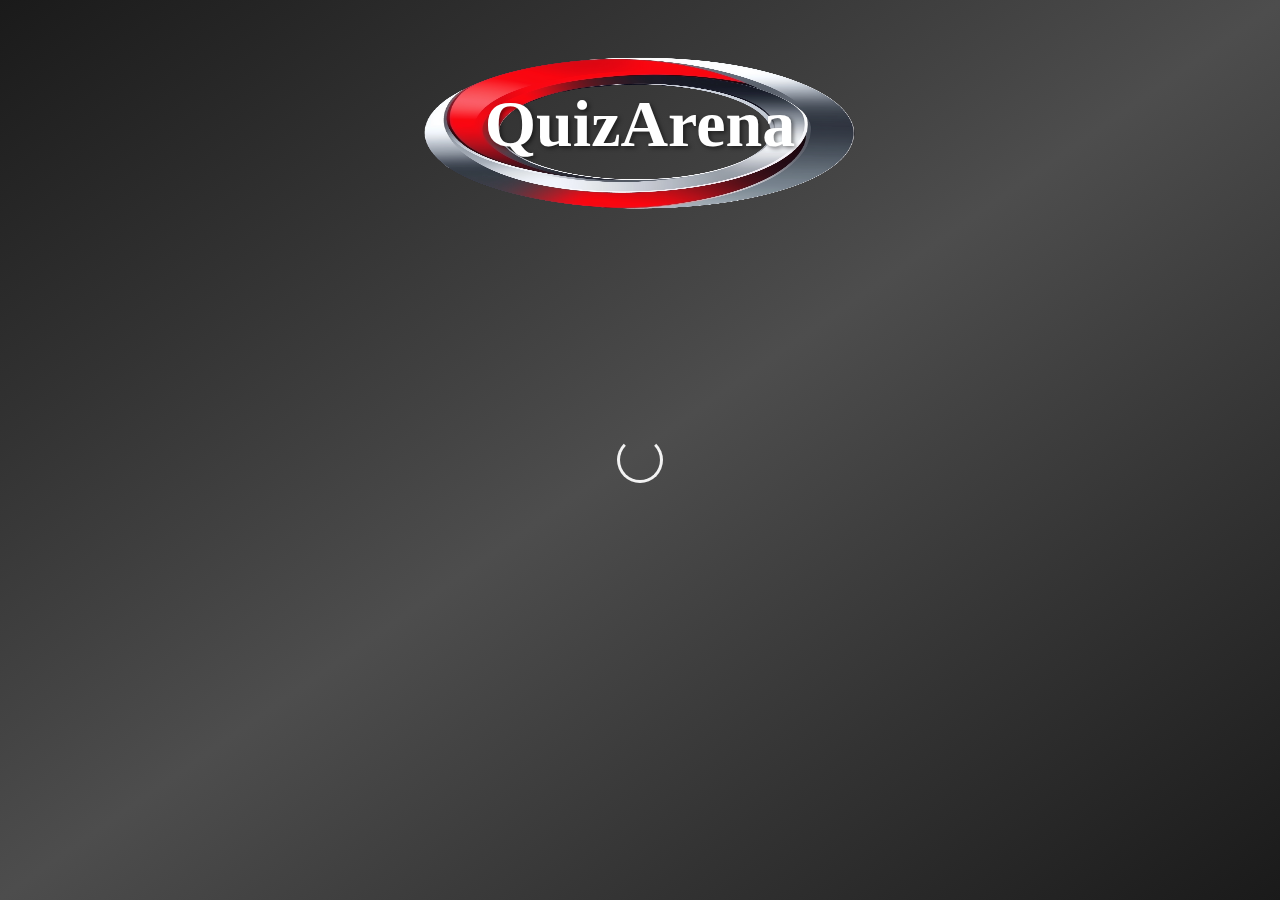
<file: Quizspiel/index.html>
<!DOCTYPE html>
<html lang="en">
<head>
    <meta charset="UTF-8">
    <meta name="viewport" content="width=device-width, initial-scale=1.0">
    <title>Document</title>
    <link rel="stylesheet" href="style.css">
    <link rel="stylesheet" href="https://cdnjs.cloudflare.com/ajax/libs/font-awesome/6.5.1/css/all.min.css">
</head>


<body class="background-dark">


    <div class="loading-state">
        <h1 class="title loading-title">QuizArena</h1>
        <div class="logo loading-logo">
            <img src="img/logo.png">
        </div>
        <div class="loader"></div>
    </div>

    <!-- Normal State (initially hidden) -->
    <div class="normal-state hidden">
        <div>
            <h1 class="title">QuizArena</h1>
        </div>
        <div class="logo">
            <img src="img/logo.png">
        </div>
        
        <!-- Erster Button -->
        <div class="start-button-container">
            <button class="start-button" onclick="showGameOptions()">
                Neues Spiel starten
            </button>
        </div>

        <div class="start-buttons-container hidden">
            <button class="start-button" onclick="window.location.href='game.html'">
                <i class="fas fa-random"></i>
                Zufällig
            </button>
            <button class="start-button" onclick="window.location.href='friends.html'">
                <i class="fas fa-users"></i>
                Freunde
            </button>
        </div>
    
    <script>
        window.addEventListener('load', function() {
            setTimeout(function() {
                document.querySelector('.loading-state').style.display = 'none';
                document.querySelector('.normal-state').classList.remove('hidden');
            }, 2000);
        });

        function showGameOptions() {
            document.querySelector('.start-button-container').style.display = 'none';
            document.querySelector('.start-buttons-container').classList.remove('hidden');
        }
    </script>


</body>

</html>
</file>
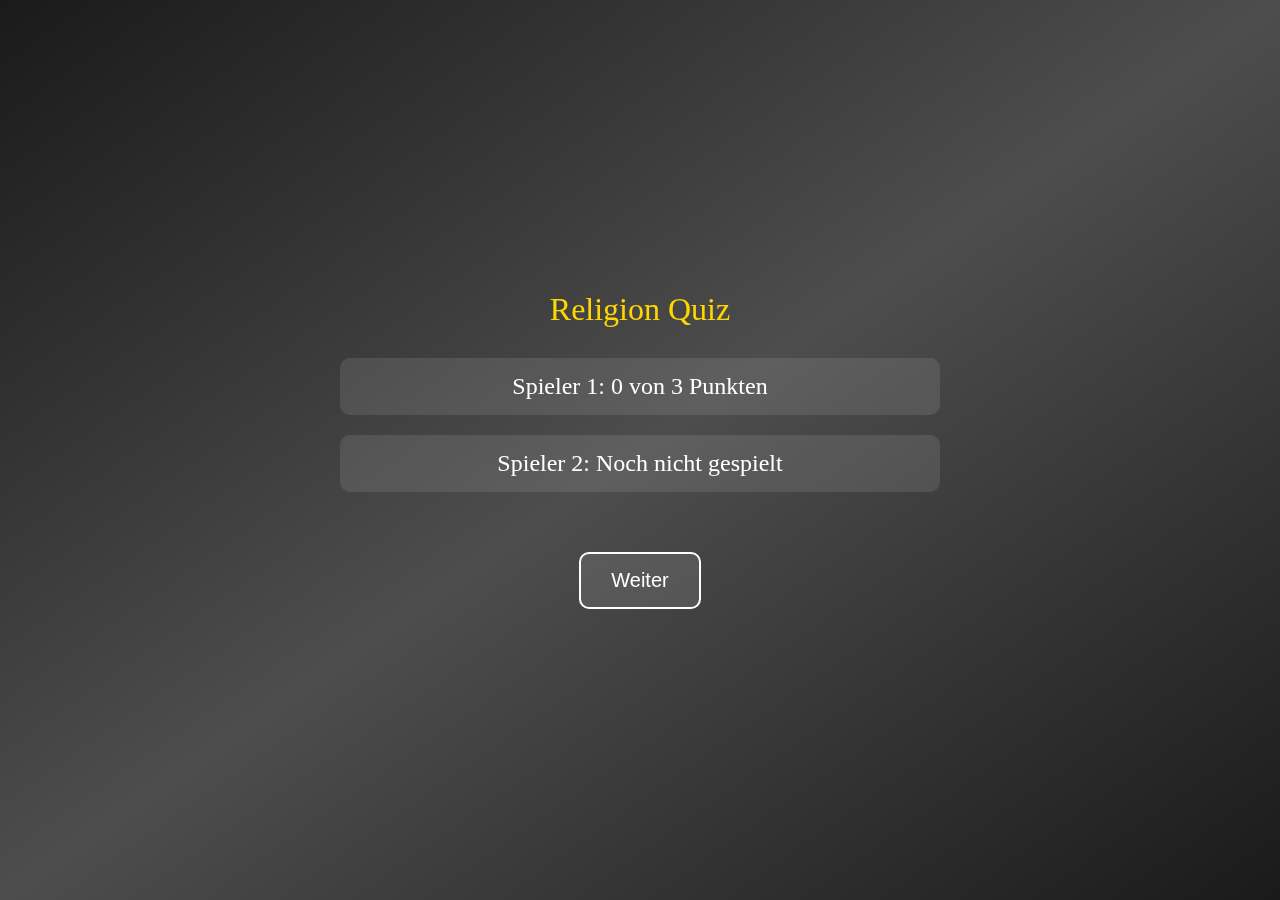
<file: Quizspiel/duel-overview.html>
<!DOCTYPE html>
<html lang="de">
<head>
    <meta charset="UTF-8">
    <meta name="viewport" content="width=device-width, initial-scale=1.0">
    <title>Duell Übersicht</title>
    <link rel="stylesheet" href="style.css">
    <style>
        .overview-container {
            position: fixed;
            left: 50%;
            top: 50%;
            transform: translate(-50%, -50%);
            text-align: center;
            color: white;
            width: 80%;
            max-width: 600px;
        }

        .score-container {
            margin-top: 30px;
            font-size: 24px;
        }

        .player-score {
            margin: 20px 0;
            padding: 15px;
            background-color: rgba(255, 255, 255, 0.1);
            border-radius: 10px;
        }

        .continue-button {
            margin-top: 40px;
            padding: 15px 30px;
            font-size: 20px;
            background-color: rgba(255, 255, 255, 0.1);
            border: 2px solid white;
            color: white;
            border-radius: 10px;
            cursor: pointer;
            transition: all 0.3s ease;
        }

        .continue-button:hover {
            background-color: rgba(255, 255, 255, 0.2);
        }

        .category-name {
            font-size: 32px;
            margin-bottom: 20px;
            color: #ffd700;
        }
    </style>
</head>
<body class="background-dark">
    <div class="overview-container">
        <div class="category-name">Religion Quiz</div>
        
        <div class="score-container">
            <div class="player-score">
                Spieler 1: <span id="player1-score">0</span> von 3 Punkten
            </div>
            <div class="player-score">
                Spieler 2: <span id="player2-score">Noch nicht gespielt</span>
            </div>
        </div>

        <button class="continue-button" onclick="continueGame()">Weiter</button>
    </div>

    <script>
        // Punkte aus dem localStorage holen
        const player1Score = localStorage.getItem('player1Score') || 0;
        const currentPlayer = localStorage.getItem('currentPlayer');
        
        // Punkte anzeigen
        document.getElementById('player1-score').textContent = player1Score;

        function continueGame() {
            if (currentPlayer === '1') {
                // Starte Spieler 2
                localStorage.setItem('currentPlayer', '2');
                window.location.href = 'religion.html';
            } else {
                // Beide Spieler fertig, zur nächsten Kategorie
                window.location.href = 'next-category.html'; 
            }
        }
    </script>
</body>
</html>
</file>
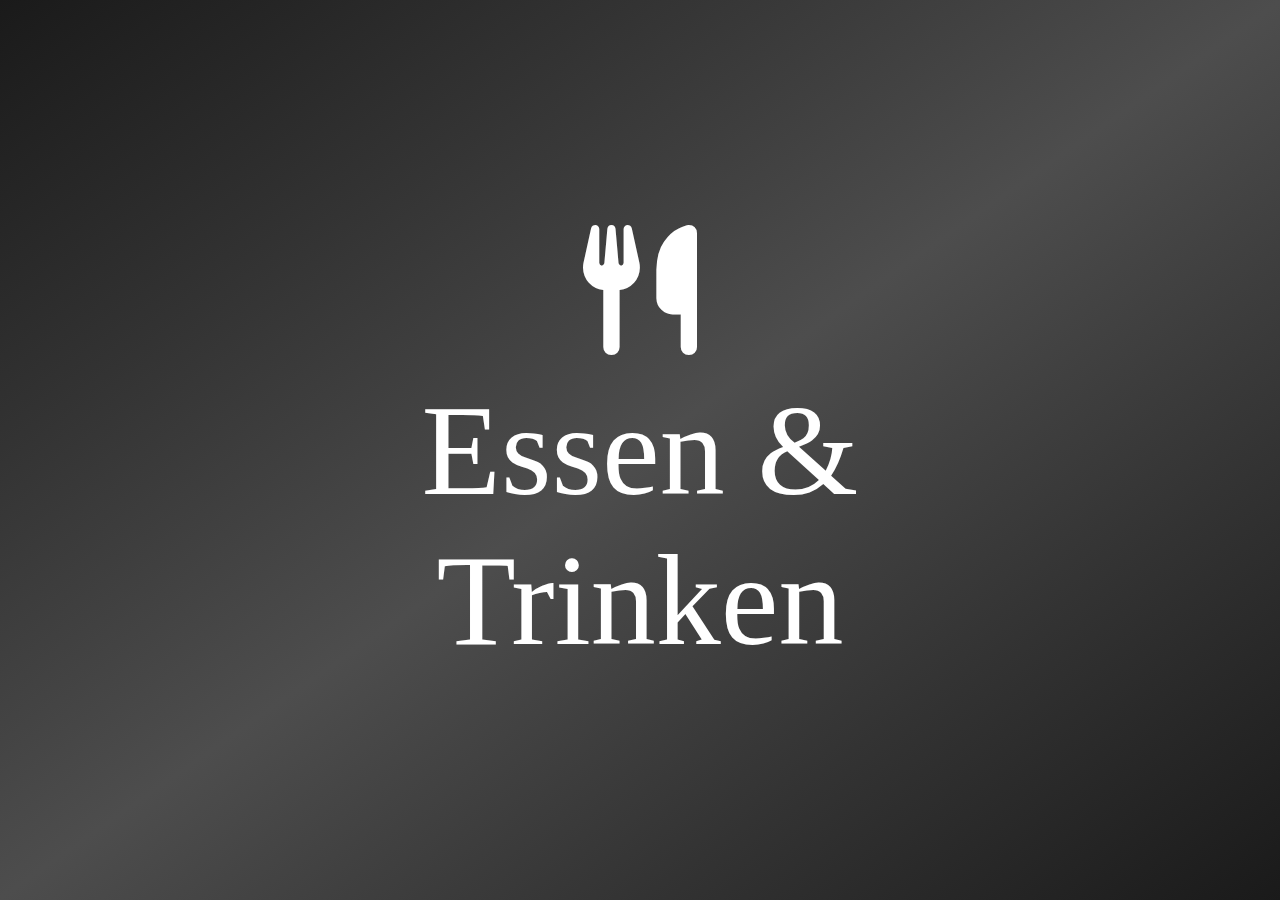
<file: Quizspiel/food-intro.html>
<!DOCTYPE html>
<html lang="de">
    <head>
        <link rel="stylesheet" href="style.css">    
        <link rel="stylesheet" href="game.css">     
        <link rel="stylesheet" href="https://cdnjs.cloudflare.com/ajax/libs/font-awesome/6.5.1/css/all.min.css">
        <meta http-equiv="refresh" content="2;url=food.html">
    </head>
<body class="background-dark">
    <div class="intro-container">
        <i class="fas fa-utensils"></i>
        <div class="intro-text">Essen & Trinken</div>
    </div>

    <style>
        .intro-container {
            position: fixed;
            top: 50%;
            left: 50%;
            transform: translate(-50%, -50%);
            text-align: center;
            color: white;
        }

        .intro-container i {
            font-size: 130px;
            margin-bottom: 20px;
            display: block;
        }

        .intro-text {
            font-size: 130px;
        }
    </style>
</body>
</html>
</file>
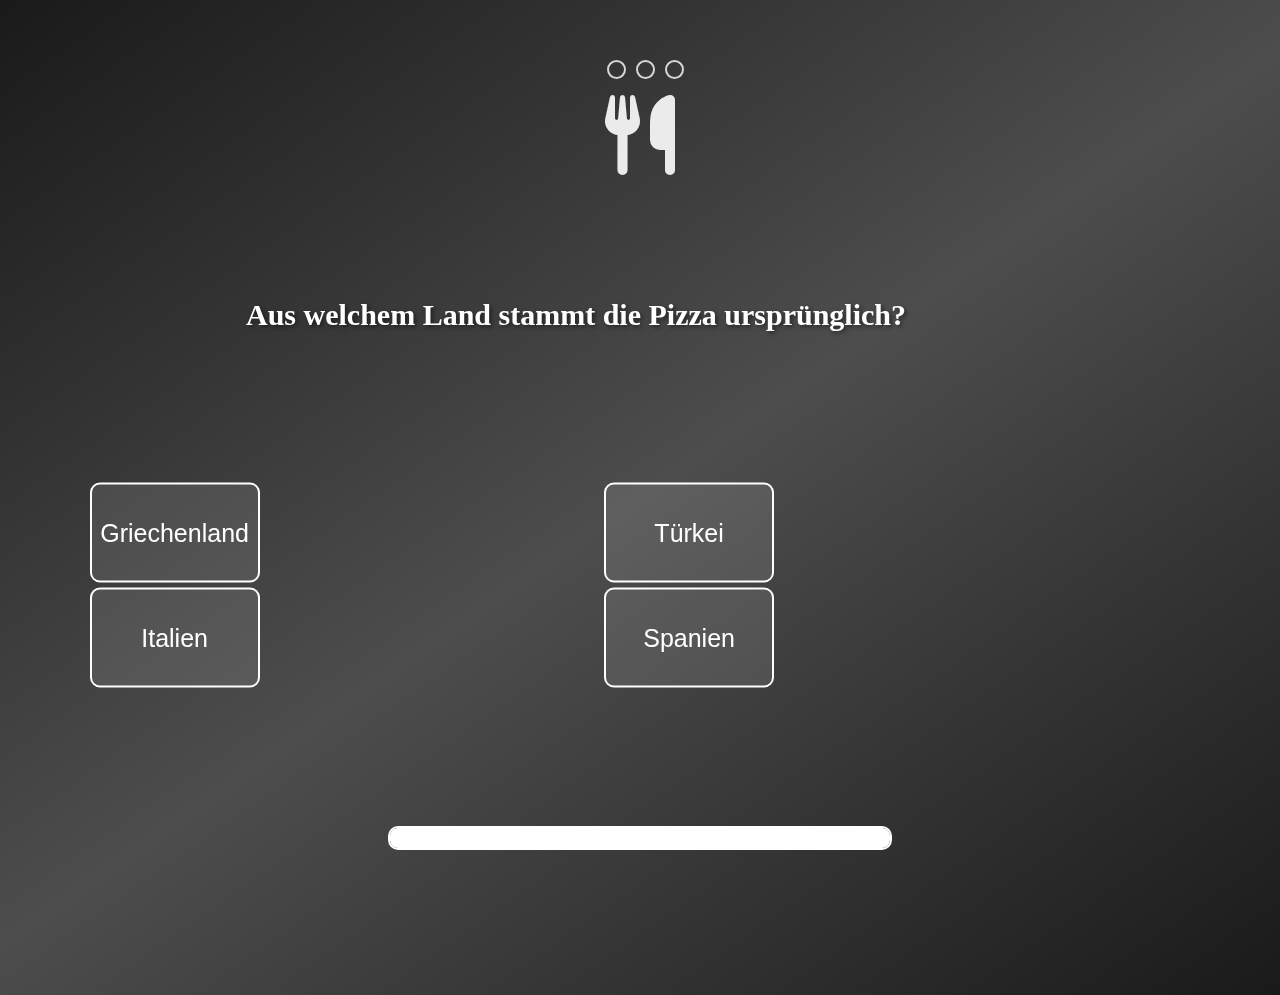
<file: Quizspiel/food.html>
<!DOCTYPE html>
<html lang="de">
<head>
    <meta charset="UTF-8">
    <meta name="viewport" content="width=device-width, initial-scale=1.0">
    <title>Essen & Trinken Quiz</title>
    <link rel="stylesheet" href="style.css">
    <link rel="stylesheet" href="quiz.css"> 
    <link rel="stylesheet" href="https://cdnjs.cloudflare.com/ajax/libs/font-awesome/6.5.1/css/all.min.css">
    <style>
        .icon-container {
            margin-top: 95px;
            position: relative;
            text-align: center;
        }

        .fa-utensils {
            font-size: 80px;
            color: white;
            opacity: 0.9;
        }
    </style>
</head>
<body class="background-dark">
    <div class="quiz-container">
        <div class="icon-container">
            <i class="fas fa-utensils"></i>
            <div class="progress-rings">
                <div class="ring"></div>
                <div class="ring"></div>
                <div class="ring"></div>
            </div>
        </div>

        <div class="question-container" id="question-text"></div>
        
        <div class="answers-grid" id="answers-container"></div>
    </div>

    <div class="timer-container">
        <div class="timer-bar"></div>
    </div>

    <div class="next-hint" id="nextHint">Weiterklicken für nächste Frage</div>

    <script src="food-questions.js"></script>
    <script>
        function shuffleQuestions(array) {
            for (let i = array.length - 1; i > 0; i--) {
                const j = Math.floor(Math.random() * (i + 1));
                [array[i], array[j]] = [array[j], array[i]];
            }
            return array;
        }

        let questions = shuffleQuestions([...foodQuestions.questions]);
        let currentQuestion = 0;
        let canProceedToNext = false;
        let currentRing = 0;
        const timerBar = document.querySelector('.timer-bar');
        const rings = document.querySelectorAll('.ring');
        const nextHint = document.getElementById('nextHint');

        function showQuestion(index) {
            nextHint.classList.remove('visible');
            
            if (index >= questions.length || currentRing >= 3) {
                const correctAnswers = document.querySelectorAll('.ring[style*="background-color: rgb(0, 255, 0)"]').length;
                localStorage.setItem('player1Score', correctAnswers);
                window.location.href = 'duel-overview.html';
                return;
            }

            const question = questions[index];
            const questionText = document.getElementById('question-text');
            const answersContainer = document.getElementById('answers-container');
            
            const shuffledAnswers = shuffleQuestions([...question.antworten]);

            questionText.textContent = question.frage;
            answersContainer.innerHTML = '';
            
            shuffledAnswers.forEach(answer => {
                const button = document.createElement('button');
                button.className = 'answer-button';
                button.textContent = answer;
                answersContainer.appendChild(button);
            });

            addButtonListeners();
            resetTimer();
        }

        function addButtonListeners() {
            const buttons = document.querySelectorAll('.answer-button');

            buttons.forEach(button => {
                button.addEventListener('click', function handleClick() {
                    if (canProceedToNext) return;
                    
                    if (currentRing >= 3) {
                        const correctAnswers = document.querySelectorAll('.ring[style*="background-color: rgb(0, 255, 0)"]').length;
                        localStorage.setItem('player1Score', correctAnswers);
                        window.location.href = 'duel-overview.html';
                        return;
                    }

                    timerBar.style.animationPlayState = 'paused';
                    canProceedToNext = true;
                    nextHint.classList.add('visible');

                    buttons.forEach(btn => btn.classList.remove('correct', 'incorrect'));
            
                    if (this.textContent === questions[currentQuestion].richtigeAntwort) {
                        this.classList.add('correct');
                        rings[currentRing].style.backgroundColor = '#00ff00';
                        rings[currentRing].style.borderColor = '#00ff00';
                    } else {
                        this.classList.add('incorrect');
                        rings[currentRing].style.backgroundColor = '#ff0000';
                        rings[currentRing].style.borderColor = '#ff0000';
                        buttons.forEach(btn => {
                            if (btn.textContent === questions[currentQuestion].richtigeAntwort) {
                                btn.classList.add('correct');
                            }
                        });
                    }

                    currentRing++;

                    if (currentRing >= 3) {
                        setTimeout(() => {
                            const correctAnswers = document.querySelectorAll('.ring[style*="background-color: rgb(0, 255, 0)"]').length;
                            localStorage.setItem('player1Score', correctAnswers);
                            window.location.href = 'duel-overview.html';
                        }, 1000);
                        return;
                    }

                    setTimeout(() => {
                        document.body.addEventListener('click', function nextQuestion() {
                            if (canProceedToNext) {
                                currentQuestion++;
                                showQuestion(currentQuestion);
                                document.body.removeEventListener('click', nextQuestion);
                            }
                        });
                    }, 100);

                    button.removeEventListener('click', handleClick);
                });
            });
        }

        function resetTimer() {
            timerBar.style.animation = 'none';
            timerBar.offsetHeight;
            timerBar.style.animation = 'countdown 12s linear forwards';
            timerBar.style.animationPlayState = 'running';
            canProceedToNext = false;

            timerBar.addEventListener('animationend', function() {
                if (currentRing >= 3) {
                    const correctAnswers = document.querySelectorAll('.ring[style*="background-color: rgb(0, 255, 0)"]').length;
                    localStorage.setItem('player1Score', correctAnswers);
                    window.location.href = 'duel-overview.html';
                    return;
                }

                const buttons = document.querySelectorAll('.answer-button');
                
                rings[currentRing].style.backgroundColor = '#ff0000';
                rings[currentRing].style.borderColor = '#ff0000';
                currentRing++;
                
                buttons.forEach(btn => {
                    if (btn.textContent === questions[currentQuestion].richtigeAntwort) {
                        btn.classList.add('correct');
                    }
                });
                
                canProceedToNext = true;
                nextHint.classList.add('visible');

                if (currentRing >= 3) {
                    setTimeout(() => {
                        const correctAnswers = document.querySelectorAll('.ring[style*="background-color: rgb(0, 255, 0)"]').length;
                        localStorage.setItem('player1Score', correctAnswers);
                        window.location.href = 'duel-overview.html';
                    }, 1000);
                    return;
                }

                document.body.addEventListener('click', function nextQuestion() {
                    if (canProceedToNext) {
                        currentQuestion++;
                        showQuestion(currentQuestion);
                        document.body.removeEventListener('click', nextQuestion);
                    }
                });
            });
        }

        showQuestion(currentQuestion);
    </script>
</body>
</html>
</file>
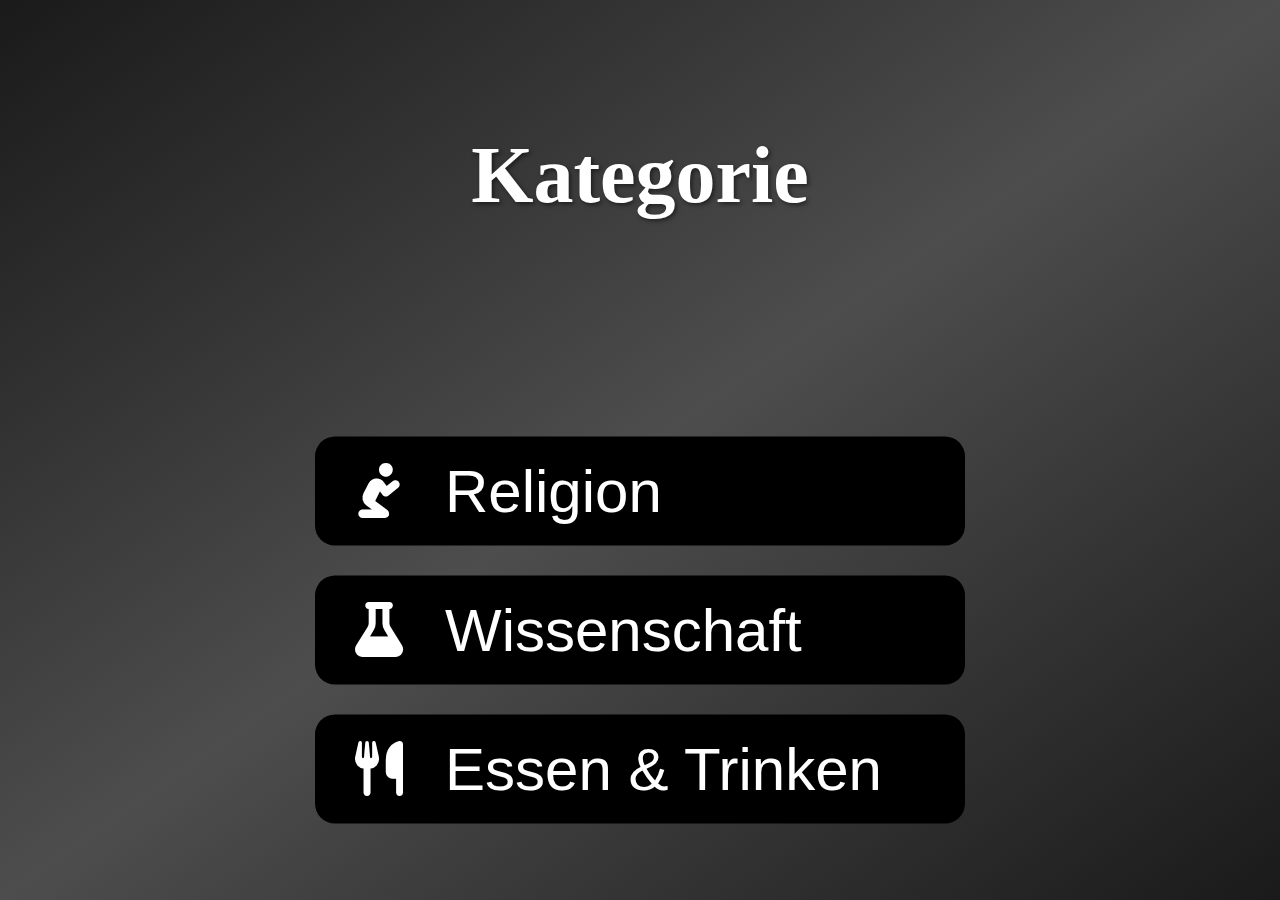
<file: Quizspiel/game.html>
<!DOCTYPE html>
<html lang="en">
<head>
    <link rel="stylesheet" href="style.css">
    <link rel="stylesheet" href="game.css"> 
    <link rel="stylesheet" href="https://cdnjs.cloudflare.com/ajax/libs/font-awesome/6.5.1/css/all.min.css">
</head>
<body class="background-dark">


<h1 class="title">Kategorie</h1>

<div class="category-buttons">
    <button class="category-button" onclick="window.location.href='religion-intro.html'">
        <i class="fas fa-pray"></i>
        Religion
    </button>
    <button class="category-button" onclick="window.location.href='science-intro.html'">
        <i class="fas fa-flask"></i>
        Wissenschaft
    </button>
    <button class="category-button"onclick="window.location.href='food-intro.html'">
        <i class="fas fa-utensils"></i>
        Essen & Trinken
    </button>
</div>



</body>
</html>
</file>
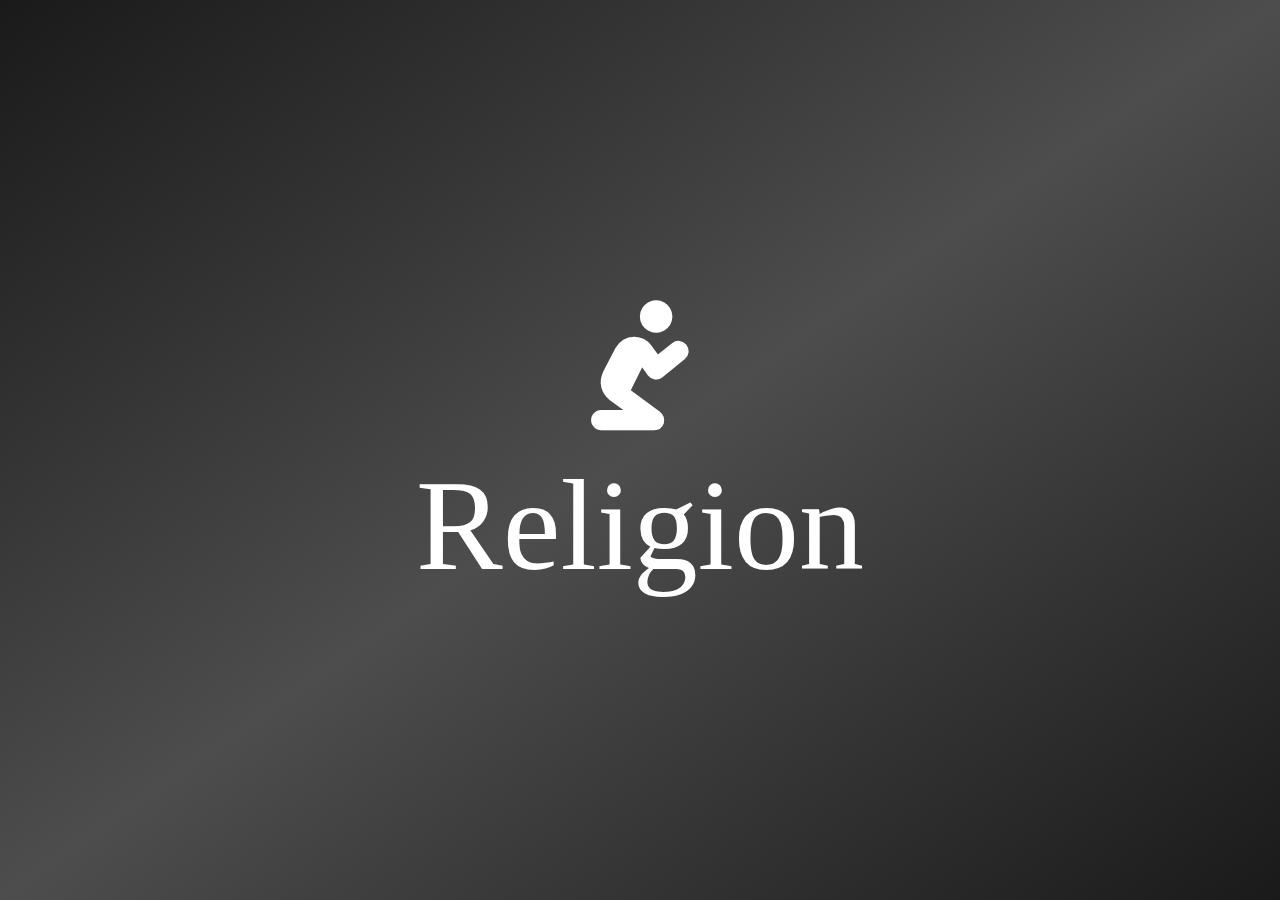
<file: Quizspiel/religion-intro.html>
<!DOCTYPE html>
<html lang="en">
    <head>
        <link rel="stylesheet" href="style.css">    
        <link rel="stylesheet" href="game.css">    
        <link rel="stylesheet" href="https://cdnjs.cloudflare.com/ajax/libs/font-awesome/6.5.1/css/all.min.css">
        <meta http-equiv="refresh" content="2;url=religion.html">
    </head>
<body class="background-dark">
    <div class="intro-container">
        <i class="fas fa-pray"></i>
        <div class="intro-text">Religion</div>
    </div>

    <style>
        .intro-container {
            position: fixed;
            top: 50%;
            left: 50%;
            transform: translate(-50%, -50%);
            text-align: center;
            color: white;
        }

        .intro-container i {
            font-size: 130px;
            margin-bottom: 20px;
            display: block;
        }

        .intro-text {
            font-size: 130px;
        }
    </style>
</body>
</html>
</file>
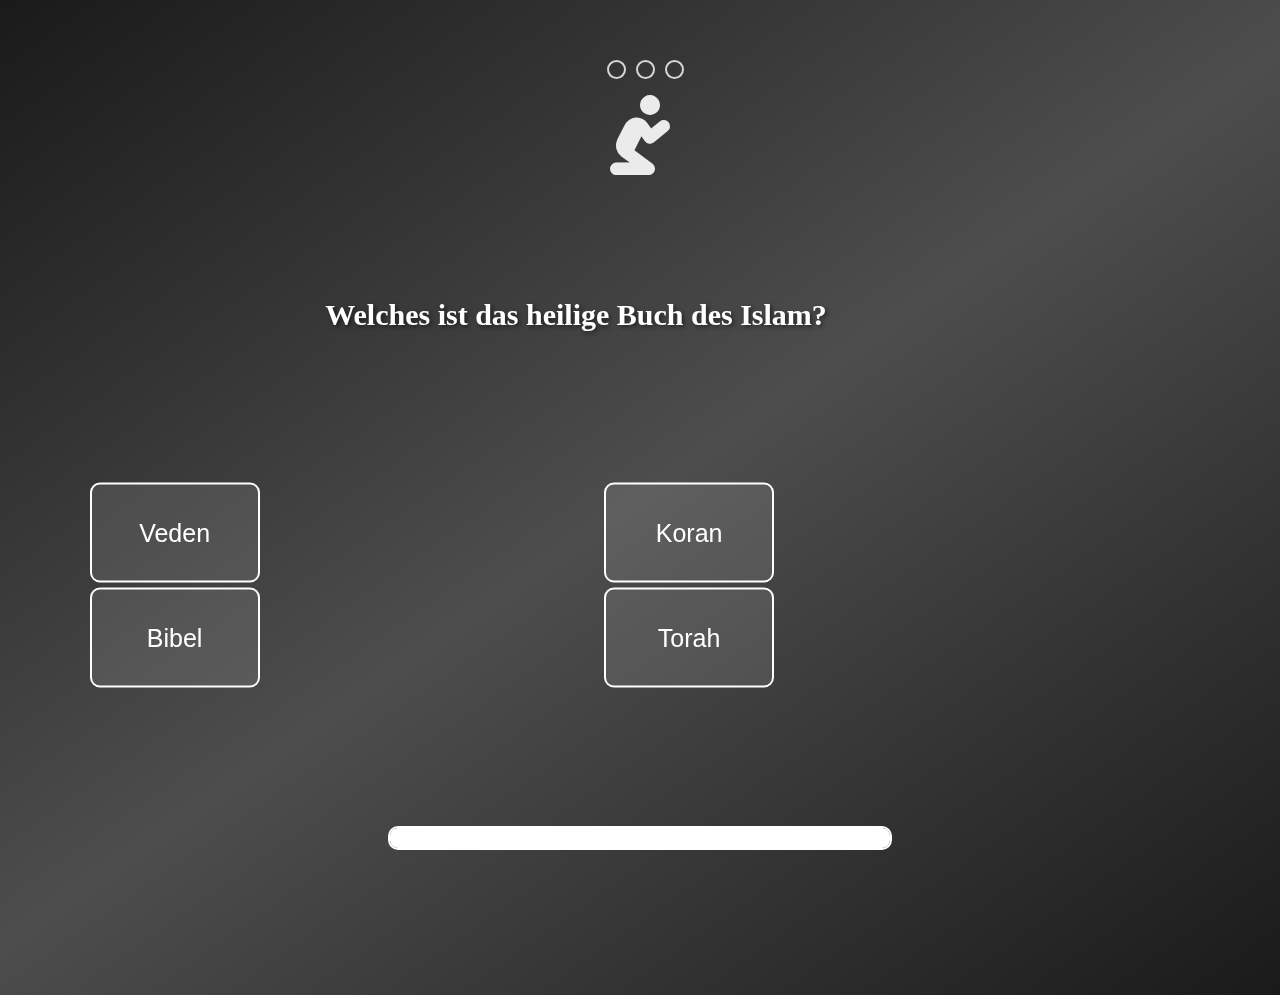
<file: Quizspiel/religion.html>
<!DOCTYPE html>
<html lang="de">
<head>
    <meta charset="UTF-8">
    <meta name="viewport" content="width=device-width, initial-scale=1.0">
    <title>Religion Quiz</title>
    <link rel="stylesheet" href="style.css">
    <link rel="stylesheet" href="quiz.css"> 
    <link rel="stylesheet" href="https://cdnjs.cloudflare.com/ajax/libs/font-awesome/6.5.1/css/all.min.css">
    <style>
        .icon-container {
            margin-top: 95px;
            position: relative;
            text-align: center;
        }

        .fa-pray {
            font-size: 80px;
            color: white;
            opacity: 0.9;
        }
    </style>
</head>
<body class="background-dark">
    <div class="quiz-container">
        <div class="icon-container">
            <i class="fas fa-pray"></i>
            <div class="progress-rings">
                <div class="ring"></div>
                <div class="ring"></div>
                <div class="ring"></div>
            </div>
        </div>

        <div class="question-container" id="question-text"></div>
        
        <div class="answers-grid" id="answers-container"></div>
    </div>

    <div class="timer-container">
        <div class="timer-bar"></div>
    </div>

    <div class="next-hint" id="nextHint">Weiterklicken für nächste Frage</div>

    <script src="religion-questions.js"></script>
    <script>
        function shuffleQuestions(array) {
            for (let i = array.length - 1; i > 0; i--) {
                const j = Math.floor(Math.random() * (i + 1));
                [array[i], array[j]] = [array[j], array[i]];
            }
            return array;
        }

        let questions = shuffleQuestions([...religionQuestions.questions]);
        let currentQuestion = 0;
        let canProceedToNext = false;
        let currentRing = 0;
        const timerBar = document.querySelector('.timer-bar');
        const rings = document.querySelectorAll('.ring');
        const nextHint = document.getElementById('nextHint');

        function showQuestion(index) {
            nextHint.classList.remove('visible');
            
            if (index >= questions.length || currentRing >= 3) {
                const correctAnswers = document.querySelectorAll('.ring[style*="background-color: rgb(0, 255, 0)"]').length;
                localStorage.setItem('player1Score', correctAnswers);
                window.location.href = 'duel-overview.html';
                return;
            }

            const question = questions[index];
            const questionText = document.getElementById('question-text');
            const answersContainer = document.getElementById('answers-container');
            
            const shuffledAnswers = shuffleQuestions([...question.antworten]);

            questionText.textContent = question.frage;
            answersContainer.innerHTML = '';
            
            shuffledAnswers.forEach(answer => {
                const button = document.createElement('button');
                button.className = 'answer-button';
                button.textContent = answer;
                answersContainer.appendChild(button);
            });

            addButtonListeners();
            resetTimer();
        }

        function addButtonListeners() {
            const buttons = document.querySelectorAll('.answer-button');

            buttons.forEach(button => {
                button.addEventListener('click', function handleClick() {
                    if (canProceedToNext) return;
                    
                    if (currentRing >= 3) {
                        const correctAnswers = document.querySelectorAll('.ring[style*="background-color: rgb(0, 255, 0)"]').length;
                        localStorage.setItem('player1Score', correctAnswers);
                        window.location.href = 'duel-overview.html';
                        return;
                    }

                    timerBar.style.animationPlayState = 'paused';
                    canProceedToNext = true;
                    nextHint.classList.add('visible');

                    buttons.forEach(btn => btn.classList.remove('correct', 'incorrect'));
            
                    if (this.textContent === questions[currentQuestion].richtigeAntwort) {
                        this.classList.add('correct');
                        rings[currentRing].style.backgroundColor = '#00ff00';
                        rings[currentRing].style.borderColor = '#00ff00';
                    } else {
                        this.classList.add('incorrect');
                        rings[currentRing].style.backgroundColor = '#ff0000';
                        rings[currentRing].style.borderColor = '#ff0000';
                        buttons.forEach(btn => {
                            if (btn.textContent === questions[currentQuestion].richtigeAntwort) {
                                btn.classList.add('correct');
                            }
                        });
                    }

                    currentRing++;

                    if (currentRing >= 3) {
                        setTimeout(() => {
                            const correctAnswers = document.querySelectorAll('.ring[style*="background-color: rgb(0, 255, 0)"]').length;
                            localStorage.setItem('player1Score', correctAnswers);
                            window.location.href = 'duel-overview.html';
                        }, 1000);
                        return;
                    }

                    setTimeout(() => {
                        document.body.addEventListener('click', function nextQuestion() {
                            if (canProceedToNext) {
                                currentQuestion++;
                                showQuestion(currentQuestion);
                                document.body.removeEventListener('click', nextQuestion);
                            }
                        });
                    }, 100);

                    button.removeEventListener('click', handleClick);
                });
            });
        }

        function resetTimer() {
            timerBar.style.animation = 'none';
            timerBar.offsetHeight;
            timerBar.style.animation = 'countdown 12s linear forwards';
            timerBar.style.animationPlayState = 'running';
            canProceedToNext = false;

            timerBar.addEventListener('animationend', function() {
                if (currentRing >= 3) {
                    const correctAnswers = document.querySelectorAll('.ring[style*="background-color: rgb(0, 255, 0)"]').length;
                    localStorage.setItem('player1Score', correctAnswers);
                    window.location.href = 'duel-overview.html';
                    return;
                }

                const buttons = document.querySelectorAll('.answer-button');
                
                rings[currentRing].style.backgroundColor = '#ff0000';
                rings[currentRing].style.borderColor = '#ff0000';
                currentRing++;
                
                buttons.forEach(btn => {
                    if (btn.textContent === questions[currentQuestion].richtigeAntwort) {
                        btn.classList.add('correct');
                    }
                });
                
                canProceedToNext = true;
                nextHint.classList.add('visible');

                if (currentRing >= 3) {
                    setTimeout(() => {
                        const correctAnswers = document.querySelectorAll('.ring[style*="background-color: rgb(0, 255, 0)"]').length;
                        localStorage.setItem('player1Score', correctAnswers);
                        window.location.href = 'duel-overview.html';
                    }, 1000);
                    return;
                }

                document.body.addEventListener('click', function nextQuestion() {
                    if (canProceedToNext) {
                        currentQuestion++;
                        showQuestion(currentQuestion);
                        document.body.removeEventListener('click', nextQuestion);
                    }
                });
            });
        }

        showQuestion(currentQuestion);
    </script>
</body>
</html>
</file>
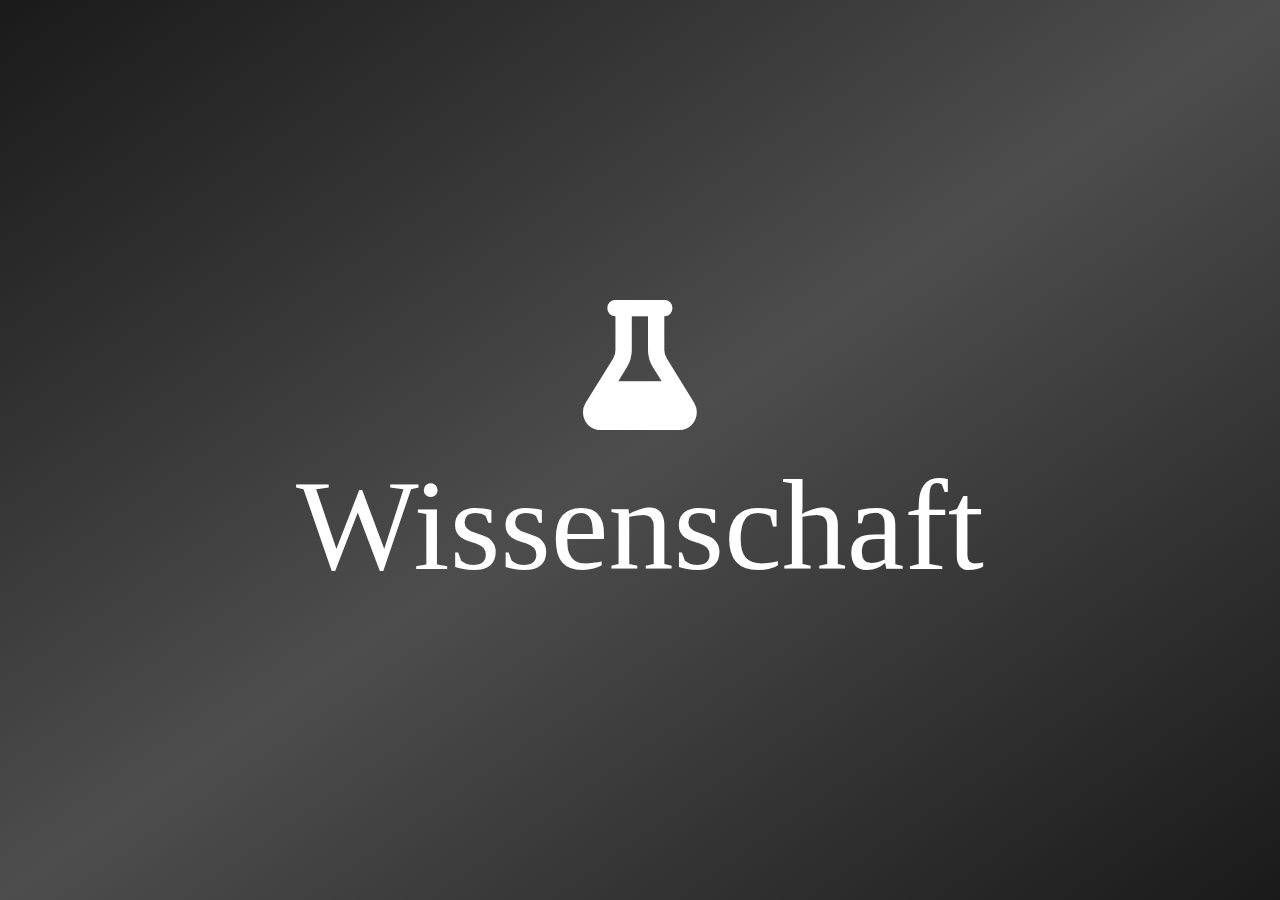
<file: Quizspiel/science-intro.html>
<!DOCTYPE html>
<html lang="de">
    <head>
        <link rel="stylesheet" href="style.css">   
        <link rel="stylesheet" href="game.css">     
        <link rel="stylesheet" href="https://cdnjs.cloudflare.com/ajax/libs/font-awesome/6.5.1/css/all.min.css">
        <meta http-equiv="refresh" content="2;url=science.html">
    </head>
<body class="background-dark">
    <div class="intro-container">
        <i class="fas fa-flask"></i>
        <div class="intro-text">Wissenschaft</div>
    </div>

    <style>
        .intro-container {
            position: fixed;
            top: 50%;
            left: 50%;
            transform: translate(-50%, -50%);
            text-align: center;
            color: white;
        }

        .intro-container i {
            font-size: 130px;
            margin-bottom: 20px;
            display: block;
        }

        .intro-text {
            font-size: 130px;
        }
    </style>
</body>
</html>
</file>
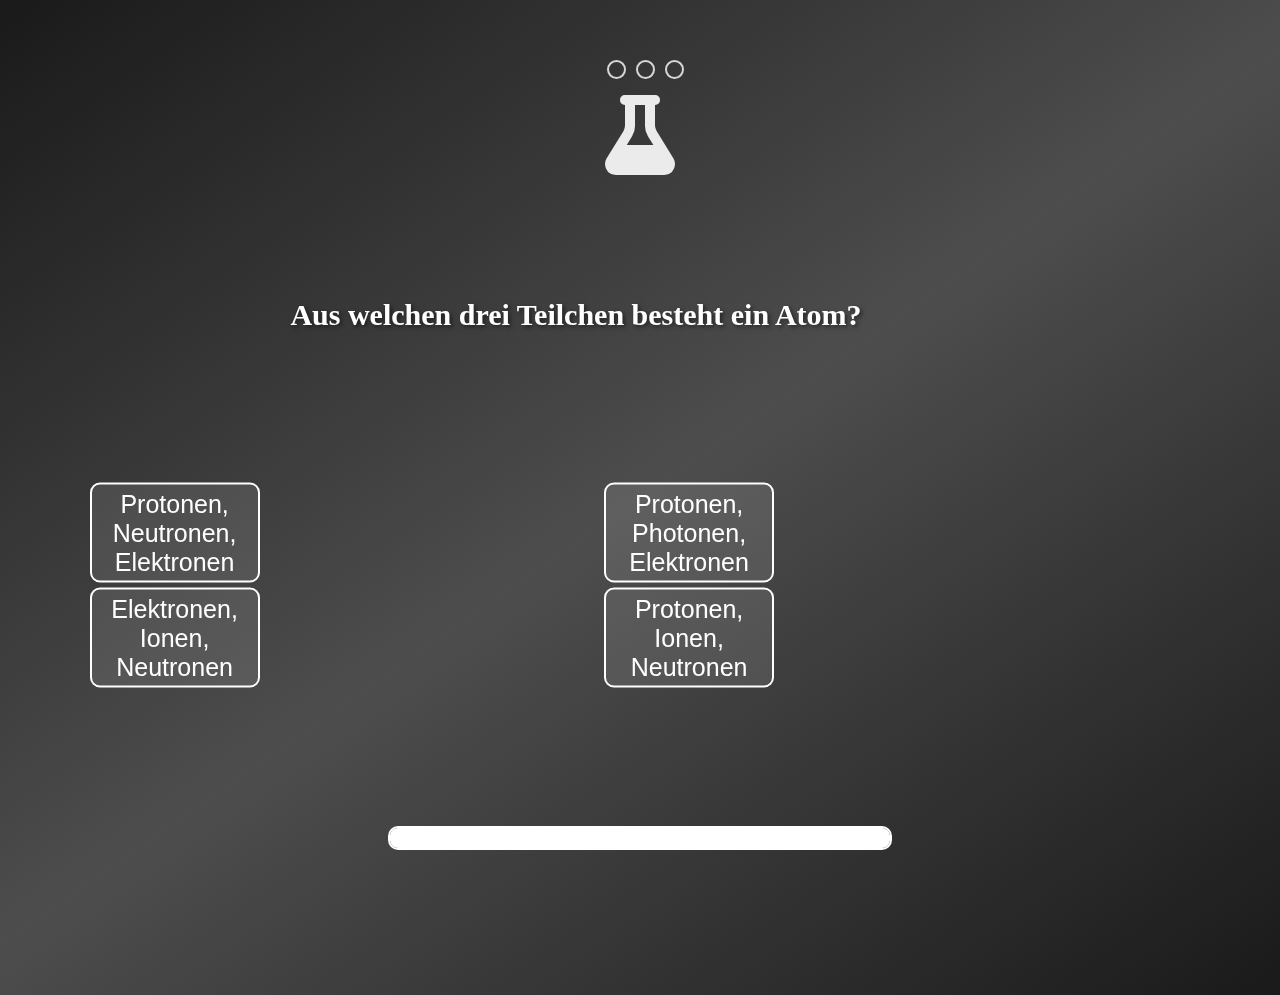
<file: Quizspiel/science.html>
<!DOCTYPE html>
<html lang="de">
<head>
    <meta charset="UTF-8">
    <meta name="viewport" content="width=device-width, initial-scale=1.0">
    <title>Wissenschaft Quiz</title>
    <link rel="stylesheet" href="style.css">
    <link rel="stylesheet" href="quiz.css"> 
    <link rel="stylesheet" href="https://cdnjs.cloudflare.com/ajax/libs/font-awesome/6.5.1/css/all.min.css">
    <style>
        .icon-container {
            margin-top: 95px;
            position: relative;
            text-align: center;
        }

        .fa-flask {
            font-size: 80px;
            color: white;
            opacity: 0.9;
        }
    </style>
</head>
<body class="background-dark">
    <div class="quiz-container">
        <div class="icon-container">
            <i class="fas fa-flask"></i>
            <div class="progress-rings">
                <div class="ring"></div>
                <div class="ring"></div>
                <div class="ring"></div>
            </div>
        </div>

        <div class="question-container" id="question-text"></div>
        
        <div class="answers-grid" id="answers-container"></div>
    </div>

    <div class="timer-container">
        <div class="timer-bar"></div>
    </div>

    <div class="next-hint" id="nextHint">Weiterklicken für nächste Frage</div>

    <script src="science-questions.js"></script>
    <script>
        function shuffleQuestions(array) {
            for (let i = array.length - 1; i > 0; i--) {
                const j = Math.floor(Math.random() * (i + 1));
                [array[i], array[j]] = [array[j], array[i]];
            }
            return array;
        }

        let questions = shuffleQuestions([...scienceQuestions.questions]);
        let currentQuestion = 0;
        let canProceedToNext = false;
        let currentRing = 0;
        const timerBar = document.querySelector('.timer-bar');
        const rings = document.querySelectorAll('.ring');
        const nextHint = document.getElementById('nextHint');

        function showQuestion(index) {
            nextHint.classList.remove('visible');
            
            if (index >= questions.length || currentRing >= 3) {
                const correctAnswers = document.querySelectorAll('.ring[style*="background-color: rgb(0, 255, 0)"]').length;
                localStorage.setItem('player1Score', correctAnswers);
                window.location.href = 'duel-overview.html';
                return;
            }

            const question = questions[index];
            const questionText = document.getElementById('question-text');
            const answersContainer = document.getElementById('answers-container');
            
            const shuffledAnswers = shuffleQuestions([...question.antworten]);

            questionText.textContent = question.frage;
            answersContainer.innerHTML = '';
            
            shuffledAnswers.forEach(answer => {
                const button = document.createElement('button');
                button.className = 'answer-button';
                button.textContent = answer;
                answersContainer.appendChild(button);
            });

            addButtonListeners();
            resetTimer();
        }

        function addButtonListeners() {
            const buttons = document.querySelectorAll('.answer-button');

            buttons.forEach(button => {
                button.addEventListener('click', function handleClick() {
                    if (canProceedToNext) return;
                    
                    if (currentRing >= 3) {
                        const correctAnswers = document.querySelectorAll('.ring[style*="background-color: rgb(0, 255, 0)"]').length;
                        localStorage.setItem('player1Score', correctAnswers);
                        window.location.href = 'duel-overview.html';
                        return;
                    }

                    timerBar.style.animationPlayState = 'paused';
                    canProceedToNext = true;
                    nextHint.classList.add('visible');

                    buttons.forEach(btn => btn.classList.remove('correct', 'incorrect'));
            
                    if (this.textContent === questions[currentQuestion].richtigeAntwort) {
                        this.classList.add('correct');
                        rings[currentRing].style.backgroundColor = '#00ff00';
                        rings[currentRing].style.borderColor = '#00ff00';
                    } else {
                        this.classList.add('incorrect');
                        rings[currentRing].style.backgroundColor = '#ff0000';
                        rings[currentRing].style.borderColor = '#ff0000';
                        buttons.forEach(btn => {
                            if (btn.textContent === questions[currentQuestion].richtigeAntwort) {
                                btn.classList.add('correct');
                            }
                        });
                    }

                    currentRing++;

                    if (currentRing >= 3) {
                        setTimeout(() => {
                            const correctAnswers = document.querySelectorAll('.ring[style*="background-color: rgb(0, 255, 0)"]').length;
                            localStorage.setItem('player1Score', correctAnswers);
                            window.location.href = 'duel-overview.html';
                        }, 1000);
                        return;
                    }

                    setTimeout(() => {
                        document.body.addEventListener('click', function nextQuestion() {
                            if (canProceedToNext) {
                                currentQuestion++;
                                showQuestion(currentQuestion);
                                document.body.removeEventListener('click', nextQuestion);
                            }
                        });
                    }, 100);

                    button.removeEventListener('click', handleClick);
                });
            });
        }

        function resetTimer() {
            timerBar.style.animation = 'none';
            timerBar.offsetHeight;
            timerBar.style.animation = 'countdown 12s linear forwards';
            timerBar.style.animationPlayState = 'running';
            canProceedToNext = false;

            timerBar.addEventListener('animationend', function() {
                if (currentRing >= 3) {
                    const correctAnswers = document.querySelectorAll('.ring[style*="background-color: rgb(0, 255, 0)"]').length;
                    localStorage.setItem('player1Score', correctAnswers);
                    window.location.href = 'duel-overview.html';
                    return;
                }

                const buttons = document.querySelectorAll('.answer-button');
                
                rings[currentRing].style.backgroundColor = '#ff0000';
                rings[currentRing].style.borderColor = '#ff0000';
                currentRing++;
                
                buttons.forEach(btn => {
                    if (btn.textContent === questions[currentQuestion].richtigeAntwort) {
                        btn.classList.add('correct');
                    }
                });
                
                canProceedToNext = true;
                nextHint.classList.add('visible');

                if (currentRing >= 3) {
                    setTimeout(() => {
                        const correctAnswers = document.querySelectorAll('.ring[style*="background-color: rgb(0, 255, 0)"]').length;
                        localStorage.setItem('player1Score', correctAnswers);
                        window.location.href = 'duel-overview.html';
                    }, 1000);
                    return;
                }

                document.body.addEventListener('click', function nextQuestion() {
                    if (canProceedToNext) {
                        currentQuestion++;
                        showQuestion(currentQuestion);
                        document.body.removeEventListener('click', nextQuestion);
                    }
                });
            });
        }

        showQuestion(currentQuestion);
    </script>
</body>
</html>
</file>
<file: Quizspiel/style.css>
.loading-state {
    position: fixed;
    top: 0;
    left: 0;
    width: 100%;
    height: 100%;
    display: flex;
    flex-direction: column;
    justify-content: center;    /* Vertikal zentriert */
    align-items: center;        /* Horizontal zentriert */
    gap: 20px;                 /* Abstand zwischen Elementen */
}

.loading-title {
    font-size: 60px !important;
    margin-top: 10px !important;   
    transform: scale(1.1);       
}

.loading-logo img {
    transform: scale(1.2);       
}

.loader {
    width: 40px;                
    height: 40px;               
    border: 3px solid #f3f3f3;
    border-top: 3px solid transparent;
    border-radius: 50%;
    animation: spin 1s linear infinite;
    margin-top: 20px;           /* Abstand nach oben */
}

@keyframes spin {
    0% { transform: rotate(0deg); }
    100% { transform: rotate(360deg); }
}

.hidden {
    display: none;
}


.content {
    display: none;
}

.background-dark {
    background: linear-gradient(145deg, #1a1a1a, #333333, #4d4d4d, #333333, #1a1a1a);
    margin: 0;
    min-height: 100vh;  
    margin: 0;
    padding: 0;
}

.title {
    position: fixed;  
    top: 80px;       /* Abstand von oben */
    left: 0;
    right: 0;
    text-align: center;
    color: white;
    font-size: 35px;
    font-weight: bold;
    z-index: 2;      /* Höherer z-index als das Bild */
    text-shadow: 2px 2px 4px rgba(0,0,0,0.5);

}

.logo {
  position: fixed;
  z-index: 1;
    top: 0%;          
    left: 0%;         
    width: 30px;     
    eight: 25px;    
    object-fit: contain;
}

.logo img {
    position: fixed;
    z-index: 1;
    top: 5%;
    left: 30%;
    width: 40%;
    height: 20%
}

.start-button-container {
    position: fixed;
    bottom: 400px;
    left: 55px;
    white-space: nowrap;  /* Verhindert Zeilenumbruch */
}

.start-buttons-container {
    position: fixed;
    bottom: 100px;          
    left: 50%;
    transform: translateX(-50%);
    display: flex;
    gap: 20px;             /* Abstand zwischen den Buttons */
    justify-content: center;
    
   
}

.start-button {
    padding: 15px 25px;
    font-size: 28px;
    background-color: rgba(255, 255, 255, 0.1);
    border: 2px solid white;
    color: white;
    border-radius: 10px;
    cursor: pointer;
    transition: all 0.3s ease;
    white-space: nowrap;
    display: flex;
    align-items: center;
    gap: 10px;  /* Abstand zwischen Icon und Text */
}

.start-button i {
    font-size: 20px;  /* Größe der Icons */
}

.hidden {
    display: none !important;
}
</file>
<file: Quizspiel/game.css>
.title {
    color: white;
    text-align: center;
    margin-top: 50px;
    font-size: 80px;
}


.category-buttons {

    position: fixed;          
    left: 50%;
    top: 70%;
    transform: translate(-50%, -50%);   
    display: flex;
    flex-direction: column;
    align-items: center;
    gap: 30px;
}

.category-button {
    display: flex;           
    align-items: center;     
    justify-content: flex-start;
    padding: 20px 60px;
    padding-left: 130px; 
    font-size: 60px;
    background-color: #000000;
    color: white;
    border: none;
    border-radius: 20px;
    cursor: pointer;
    width: 650px;
}


.category-button i {
    font-size: 55px;
    position: absolute;    
    left: 40px;           /* Feste Position von links */
    transform: translateY(-1px);
}


.category-button:hover {
    transform: scale(1.05);
    transition: all 0.3s;
}

.correct {
    background-color: rgba(0, 255, 0, 0.3) !important; /* Grün für richtige Antwort */
    border-color: #00ff00 !important;
}

.incorrect {
    background-color: rgba(255, 0, 0, 0.3) !important; /* Rot für falsche Antwort */
    border-color: #ff0000 !important;
}
</file>
<file: Quizspiel/quiz.css>
.progress-rings {
    display: flex;
    gap: 10px;
    margin-top: -115px;
    margin-left: 10px;
    justify-content: center;
}

.ring {
    width: 15px;
    height: 15px;
    border: 2px solid white;
    border-radius: 50%;
    opacity: 0.8;
}

.question-container {
    position: fixed;
    left: 45%;
    top: 35%;
    transform: translate(-50%, -50%);
    color: white;          /* Weiße Schriftfarbe */
    font-size: 30px;      /* Größere Schrift */
    font-weight: bold;     /* Fett gedruckt */
    text-align: center;
    width: 80%;
    max-width: 800px;
    text-shadow: 2px 2px 4px rgba(0, 0, 0, 0.5); 
}


.answers-grid {
    position: fixed;
    left: 47%;
    top: 65%;
    transform: translate(-50%, -50%);
    display: grid;
    grid-template-columns: 1fr 1fr;  /* Zwei Spalten */
    gap: 5px;
    width: 80%;
    
}


.answer-button {
    width: 170px;
    height: 100px;
    font-size: 25px;
    background-color: rgba(255, 255, 255, 0.1);
    border: 2px solid white;
    color: white;
    border-radius: 10px;
    cursor: pointer;
    transition: all 0.3s ease;
}

.answer-button:hover {
    background-color: rgba(255, 255, 255, 0.2);
    transform: scale(1.02);
}

.answer-button.correct {
    background-color: rgba(0, 255, 0, 0.3);
    border-color: #00ff00;
}

.answer-button.incorrect {
    background-color: rgba(255, 0, 0, 0.3);
    border-color: #ff0000;
}

.timer-container {
    position: absolute;
    bottom: 50px;
    left: 50%;
    transform: translateX(-50%);
    width: 500px;
    height: 20px;
    background-color: rgba(255, 255, 255, 0.1);
    border: 2px solid white;
    border-radius: 10px;
    overflow: hidden;
}

.timer-bar {
    width: 100%;
    height: 100%;
    background-color: white;
    animation: countdown 7s linear forwards;
}

.next-hint {
    position: fixed;
    bottom: 120px;
    left: 45%;
    transform: translateX(-50%);
    color: white;
    font-size: 15px;
    opacity: 0;
    transition: opacity 0.3s ease;
}

.next-hint.visible {
    opacity: 0.7;
}

@keyframes countdown {
    from {
        width: 100%;
    }
    to {
        width: 0%;
    }
}
</file>
